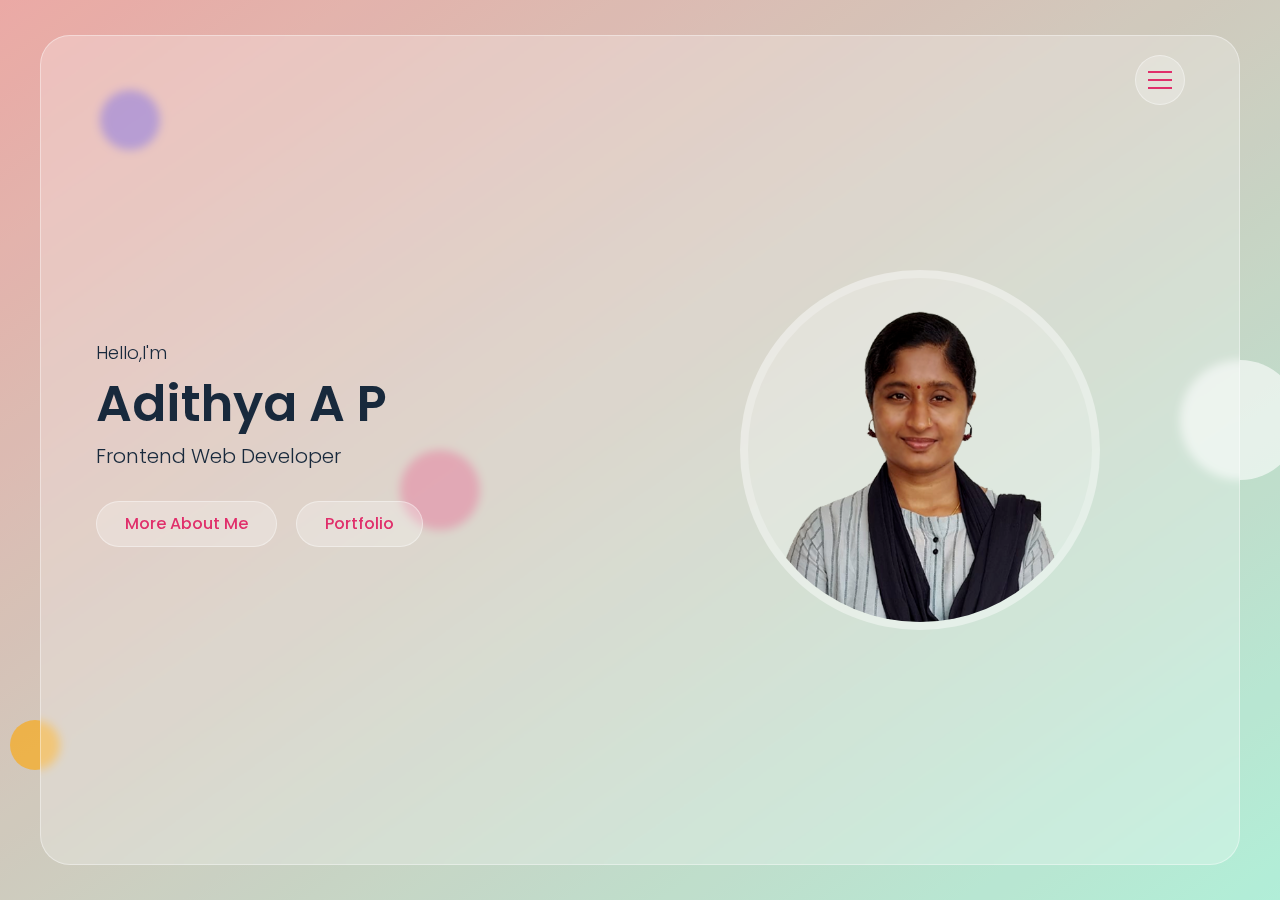
<file: index.html>
<!DOCTYPE html>
<html lang="en">
<head>
    <meta charset="UTF-8">
    <meta http-equiv="X-UA-Compatible" content="IE=edge">
    <meta name="viewport" content="width=device-width, initial-scale=1.0">
    <title>ADITHYA A.P</title>
    <link rel="stylesheet" href="style.css">
    <link rel="stylesheet" href="https://cdnjs.cloudflare.com/ajax/libs/font-awesome/6.3.0/css/all.min.css"
    integrity="sha512-SzlrxWUlpfuzQ+pcUCosxcglQRNAq/DZjVsC0lE40xsADsfeQoEypE+enwcOiGjk/bSuGGKHEyjSoQ1zVisanQ=="
    crossorigin="anonymous" referrerpolicy="no-referrer" />
<script src="https://ajax.googleapis.com/ajax/libs/jquery/3.5.1/jquery.min.js"></script>
<link rel="stylesheet" href="https://cdn.jsdelivr.net/npm/boxicons@latest/css/boxicons.min.css">
</head>
<body>
     

    <!-- Background Circles Start -->
      <div class="bg-circles">
        <div class="circle-1"></div>
        <div class="circle-2"></div>
        <div class="circle-3"></div>
        <div class="circle-4"></div>
      </div>
    <!-- Background Circles end -->


    <!-- Overlay start -->
          <div class="overlay">
          </div>
    <!-- Overlay End -->

    <div class="main">
<!-- header Start -->  
<header class="header">
    <div class="container">
        <div class="row flex-end">
            <button type="button" class="nav-toggler">
                <span></span>
            </button>
            <nav class="nav">
                <div class="nav-inner">
                    <ul>
                        <li><a href="#home" class="nav-item link-item">home</a></li>
                        <li><a href="#about" class="nav-item link-item">about</a></li>
                        <li><a href="#portfolio" class="nav-item link-item">portfolio</a></li>
                        <li><a href="#contact" class="nav-item link-item">contact</a></li>
                        <li><a href="#skills" class="nav-item link-item">skills</a></li>
                        <li><a href="#service" class="nav-item link-item">services</a></li>
                    </ul>
                </div>
            </nav>
        </div>
    </div>
 </header>
    <!-- header end -->
 <!--  Home section start -->
        <section class="home-section align-items-center active" id="home">
            <div class="container">
                <div class="row align-items-center">
                    <div class="home-text">
                        <p> Hello,I'm</p>
                        <h1>Adithya A P</h1>
                        <h2>frontend web developer</h2>
                    <a href="#about"class="btn link-item">more about me</a>
                    <a href="#portfolio"class="btn link-item">portfolio</a>
                    </div>
                    <div class="home-img">
                        <div class="img-box">
                            <img src="images/Adithya.png">
                        </div>
                    </div>
                </div>
            </div>
        </section>
              <!-- Home section end -->

        <!-- About section start -->
        <section class="about-section sec-padding" id="about">
            <div class="container">
                <div class="row">
                    <div class="section-title">
                        <h2>about me</h2>
                    </div>
                </div>
                <div class="row">
                <div class="about-img">
                    <div class="img-box">
                        <img src="images/pic2.jpeg">   
                    </div>
                </div>
                    <div class="about-text">
                        <p > Hello, I'm Adithya, a recent graduate with a passion in MERN
                            stack development. I'm hardworker and Post graduater, Specialized in Computer Science from
                            Mohandas College of Engineering and Technology and have since been developing my skills in this exciting field. Although
                            I'm new to the industry, I've been working hard to develop my skills and gain experience.
                         </p>
                            <h3>Skills</h3>
                    <div class="skills">
                        <div class="skill-item">C</div>
                        <div class="skill-item">Html</div>
                        <div class="skill-item">Css</div>
                        <div class="skill-item">Bootstrap</div>
                        <div class="skill-item">JavaSript</div>
                        <div class="skill-item">Java</div>
                    </div>
                    <div class="about-tabs">
                      <button type="button"class="tab-item active"data-target="#education">education</button>
                      
                    </div>

                    <!-- Education Start -->
                    <div class="tab-content"id="education">
                        <div class="timeline">
                            <div class="timeline-item">
                           <span class="date">2014-2017</span>
                           <h4>Bachelor of Science -<span>Kerala University</span></h4>
                           <p>University of Kerala, formerly the University of Travancore, is a state-run public university located in Thiruvananthapuram, the state capital of Kerala, India.</p>
                            </div>
                            <div class="timeline-item">
                                <span class="date">2020-2022</span>
                                <h4>Master in Computer Application -<span>Kerala  Technical University</span></h4>
                                <p>APJ Abdul Kalam Technological University is a state public technological university headquartered at Thiruvananthapuram, Kerala, India.</p>
                            </div>
                        </div>
                    </div>
                    <!-- Education-end -->
                    
                     <a href="adithya new resumemca (1).pdf"target="_blank" class="btn">Download CV</a>
                     <a href="#contact" class="btn link-item">Contact Me</a>
                  </div>
              </div>
            </div>
        </section>
        <!-- About Section End -->
        <!-- Portfolio Section Start -->
           <section class="portfolio-section sec-padding" id="portfolio">
            <div class="container">
                <div class="row">
                    <div class="section-title">
                        <h2>Recent works</h2>
                    </div>
                </div>
                <div class="row">
                    <!-- portfolio item start -->
                    <div class="portfolio-item">
                        <div class="portfolio-item-thumbnail">
                           <img src="images/site1 (2).png" alt="portfolio item thumb"> 
                        </div>
                        <h3 class="portfolio-item-title">Spacex clone website</h3>
                        <a href="https://adithyapranavam.github.io/Brototype/" type="button"target="_blank" class="btn view-project-btn">view project</a>
                    </div>
                    
                    <div class="portfolio-item">
                        <div class="portfolio-item-thumbnail">
                           <img src="images/site2 (2).png" alt="portfolio item thumb"> 
                        </div>
                        <h3 class="portfolio-item-title">Responsive website</h3>
                        <a href="https://adithyapranavam.github.io/BUILDCON/" type="button" target="_blank"class="btn view-project-btn">view project</a>
                    </div>
                </div>
                    <!-- portfolio item ends -->
                </div>
           </section>
        <!-- Portfolio Section End -->

        <!-- contact section start -->
        <section class="contact-section sec-padding" id="contact">
            <div class="container">
                <div class="row">
                    <div class="section-title">
                        <h2>contact me</h2>
                    </div>
                </div>
                    <div class="row">
                         <div class="contact-form">
                            <form id="contact-us"  action="">
                                <div class="row">
                                    <div class="input-group">
                                         <input type="text" id="name" name="name" placeholder="Name"class="input-control" onkeyup="validateName()" >
                                         <span id="name-error"></span>
                                    </div>

                                    <div class="input-group">
                                        <input type="text" id="email" name="email" placeholder="Email"class="input-control" onkeyup="validateEmail()">
                                        <span id="email-error"></span>
                                   </div>

                                   <div class="input-group">
                                    <input type="text" id="subject" name="subject" placeholder="Subject"class="input-control" onkeyup="validateSubject()">
                                    <span id="subject-error"></span>
                                  </div>

                                  <div class="input-group">
                                    <textarea placeholder="Message" name="message" id="message"class="input-control" onkeyup="validateMessage()"></textarea>
                                    <span id="message-error"></span>
                               </div>
                               <div class="submit-btn">
                                <span id="send-error"></span>
                                <button onclick="return validateForm()" type="submit"class="btn">Send Message</button>
                               </div>
                             </div>
                          </form>
                        </div>
                         <div class="contact-info">
                            <div class="contact-info-item">
                                <h3>Email</h3>
                                <p>adithyapradeep2020@gmail.com</p>
                            </div>
                            <div class="contact-info-item">
                                <h3>Phone</h3>
                                <p>+91 94 **** *****</p>
                            </div>
                            <div class="contact-info-item">
                                <h3>Follow me</h3>
                                <div class="social-links">
                                    <a href="https://www.facebook.com/adithya.ap.5/" target="_blank"><i class="fab fa-facebook-f"></i></a>
                                    <a href="https://www.instagram.com/sathu_sathvik_19/" target="_blank"><i class="fab fa-instagram"></i></a>
                                    <a href="https://www.youtube.com/channel/UC5CWRxMC2LeQu5J3o7NRMbA" target="_blank"><i class="fab fa-youtube"></i></a>
                                    <a href="https://www.linkedin.com/in/adithyamca/" target="_blank"><i class="fab fa-linkedin"></i></a>
                                    <a href="https://github.com/adithyapranavam" target="_blank"><i class="fab fa-github"></i></a>
                                </div>
                           </div>
                         </div>
                    </div>
            </div>
        </section>
        <!-- contact section end -->

        <!-- skill section start -->

     <section class="skills-section sec-padding " id="skills">
        <div class="container">
            <div class="row">
                <div class="section-title">
                    <h2>My Skills</h2>
                </div>
            </div>
            <div class="row">
                <div class="skills">
                    <div class="skill">
                        <div class="skill-name">C</div>
                        <div class="skill-bar">
                            <div class="skill-per" per="68%" style="max-width: 68%;"></div>
                        </div>
                    </div>

                    <div class="skill">
                        <div class="skill-name">HTML</div>
                        <div class="skill-bar">
                            <div class="skill-per" per="90%" style="max-width: 90%;"></div>
                        </div>
                    </div>

                    <div class="skill">
                        <div class="skill-name">Css</div>
                        <div class="skill-bar">
                            <div class="skill-per" per="70%" style="max-width: 70%;"></div>
                        </div>
                    </div>
                </div>
                <div class="skills">
                    <div class="skill">
                        <div class="skill-name">Bootstrap</div>
                        <div class="skill-bar">
                            <div class="skill-per" per="55%" style="max-width: 55%;"></div>
                        </div>
                    </div>

                    <div class="skill">
                        <div class="skill-name">JavaScript</div>
                        <div class="skill-bar">
                            <div class="skill-per" per="40%" style="max-width: 40%;"></div>
                        </div>
                    </div>

                    <div class="skill">
                        <div class="skill-name">Java</div>
                        <div class="skill-bar">
                            <div class="skill-per" per="60%" style="max-width: 60%;"></div>
                        </div>
                    </div>
                </div>
            </div>
         </div>
     </section>
        <!-- skill section end -->


        <!-- service section start -->
        <section class="service-section sec-padding" id="service">
            <div class="container">
                <div class="row">
                    <div class="section-title">
                        <h2>Services</h2>
                    </div>
                </div>
                <div class="row">
                    <div class="service-item">
                        <div class="service-item-card">
                            <i class="fa-solid fa-brush service-icon"></i>
                            <h3 class="service-item-title">UI/UX Design</h3>
                            <a href="ui.html">Learn More</a>
                        </div>
                    </div>
                    <div class="service-item">
                        <div class="service-item-card">
                            <i class="fa-solid fa-code service-icon"></i>
                            <h3 class="service-item-title">Web Development</h3>
                            <a href="web.html">Learn More</a>
                        </div>
                    </div>
                    <div class="service-item">
                        <div class="service-item-card">
                            <i class="fa-brands fa-android service-icon"></i>
                            <h3 class="service-item-title">web Designing</h3>
                            <a href="web dsn.html">Learn More</a>
                        </div>
                    </div>
                    <div class="service-item">
                        <div class="service-item-card">
                            <i class='fa-2x bx bxs-file-image'></i>
                            <h3 class="service-item-title">Photoshop</h3>   
                            <a href="photoshop.html">Learn More</a>
                        </div>
                    </div>
                    <div class="service-item">
                        <div class="service-item-card">
                            <i class='fa-2x bx bxs-videos'></i>
                            <h3 class="service-item-title">Video Editing</h3>
                            <a href="vedio.html">Learn More</a>
                        </div>
                    </div>
                    <div class="service-item">
                        <div class="service-item-card">
                            <i class=' fa-2x bx bx-edit' ></i>
                            <h3 class="service-item-title">Content Creation</h3>
                            <a href="content.html">Learn More</a>
                        </div>
                    </div>
                </div>
            </div>
        </section>
        <!-- service section end -->
    </div>
    <script src="script.js"></script>
    <script>
        $("#contact-us").submit((e)=>{
            e.preventDefault()
            $.ajax({
                url:" https://script.google.com/macros/s/AKfycbxz4OrZAVsGbaGROS4l8ZHlO6SDIS21zzmz8H4BWpvrbKaJA38npMiXCR2dmY1rcynv/exec",
                data:$("#contact-us").serialize(),
                method:"post",
                success:function (response){
                    alert("Form submitted successfully")
                     window.location.reload();
                    // window.location.href="https://google.com"
                },
                error:function (err){
                    alert("Something Error")
    
                }
            })
        })
    </script>
</body>
</html>
</file>
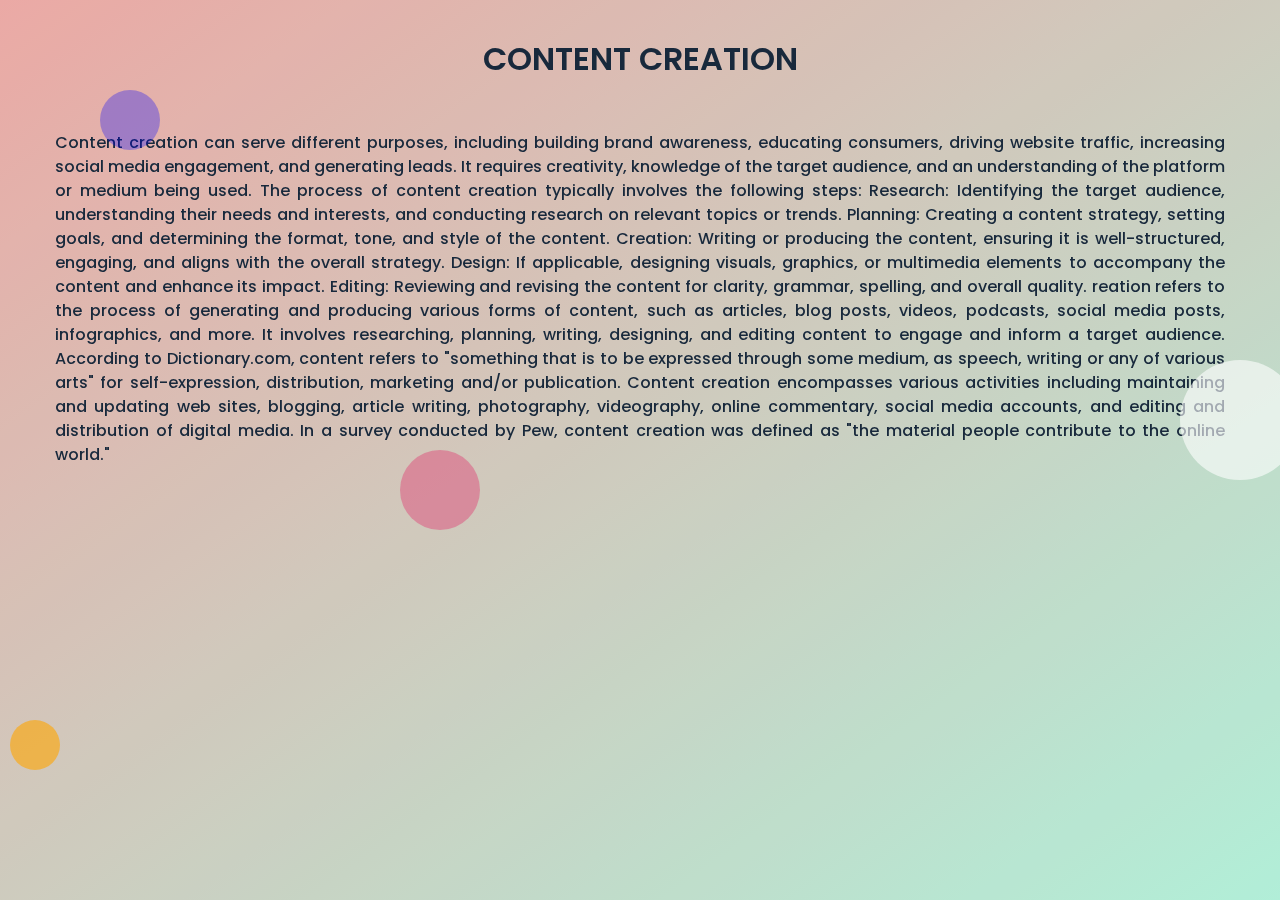
<file: content.html>
<!doctype html>
<html lang="en">
  <head>
    <meta charset="utf-8">
    <meta name="viewport" content="width=device-width, initial-scale=1">
    <title>content creation</title>
    <link href="https://cdn.jsdelivr.net/npm/bootstrap@5.3.0/dist/css/bootstrap.min.css" rel="stylesheet" integrity="sha384-9ndCyUaIbzAi2FUVXJi0CjmCapSmO7SnpJef0486qhLnuZ2cdeRhO02iuK6FUUVM" crossorigin="anonymous">
    <link rel="stylesheet" href="style.css">
  </head>
  <body >

    <div class="bg-circles">
        <div class="circle-1"></div>
        <div class="circle-2"></div>
        <div class="circle-3"></div>
        <div class="circle-4"></div>
      </div>
    <h1 style="justify-content: space-around;display: flex;">CONTENT CREATION</h1>

      <br>
      <br>

    <div class="container">
        <h4 style="text-align: justify;">Content creation can serve different purposes, including building brand awareness, educating consumers, driving website traffic, increasing social media engagement, and generating leads. It requires creativity, knowledge of the target audience, and an understanding of the platform or medium being used.

          The process of content creation typically involves the following steps:
          
          Research: Identifying the target audience, understanding their needs and interests, and conducting research on relevant topics or trends.
          
          Planning: Creating a content strategy, setting goals, and determining the format, tone, and style of the content.
          
          Creation: Writing or producing the content, ensuring it is well-structured, engaging, and aligns with the overall strategy.
          
          Design: If applicable, designing visuals, graphics, or multimedia elements to accompany the content and enhance its impact.
          
          Editing: Reviewing and revising the content for clarity, grammar, spelling, and overall quality.
          reation refers to the process of generating and producing various forms of content, such as articles, blog posts, videos, podcasts, social media posts, infographics, and more. It involves researching, planning, writing, designing, and editing content to engage and inform a target audience.
          According to Dictionary.com, content refers to "something that is to be expressed through some medium, as speech, writing or any of various arts" for self-expression, distribution, marketing and/or publication. Content creation encompasses various activities including maintaining and updating web sites, blogging, article writing, photography, videography, online commentary, social media accounts, and editing and distribution of digital media. In a survey conducted by Pew, content creation was defined as "the material people contribute to the online world."</h4>
    </div>
    <script src="https://cdn.jsdelivr.net/npm/@popperjs/core@2.11.8/dist/umd/popper.min.js" integrity="sha384-I7E8VVD/ismYTF4hNIPjVp/Zjvgyol6VFvRkX/vR+Vc4jQkC+hVqc2pM8ODewa9r" crossorigin="anonymous"></script>
    <script src="https://cdn.jsdelivr.net/npm/bootstrap@5.3.0/dist/js/bootstrap.min.js" integrity="sha384-fbbOQedDUMZZ5KreZpsbe1LCZPVmfTnH7ois6mU1QK+m14rQ1l2bGBq41eYeM/fS" crossorigin="anonymous"></script>
    <script src="https://cdn.jsdelivr.net/npm/bootstrap@5.3.0/dist/js/bootstrap.bundle.min.js" integrity="sha384-geWF76RCwLtnZ8qwWowPQNguL3RmwHVBC9FhGdlKrxdiJJigb/j/68SIy3Te4Bkz" crossorigin="anonymous"></script>
  </body>
</html>
</file>
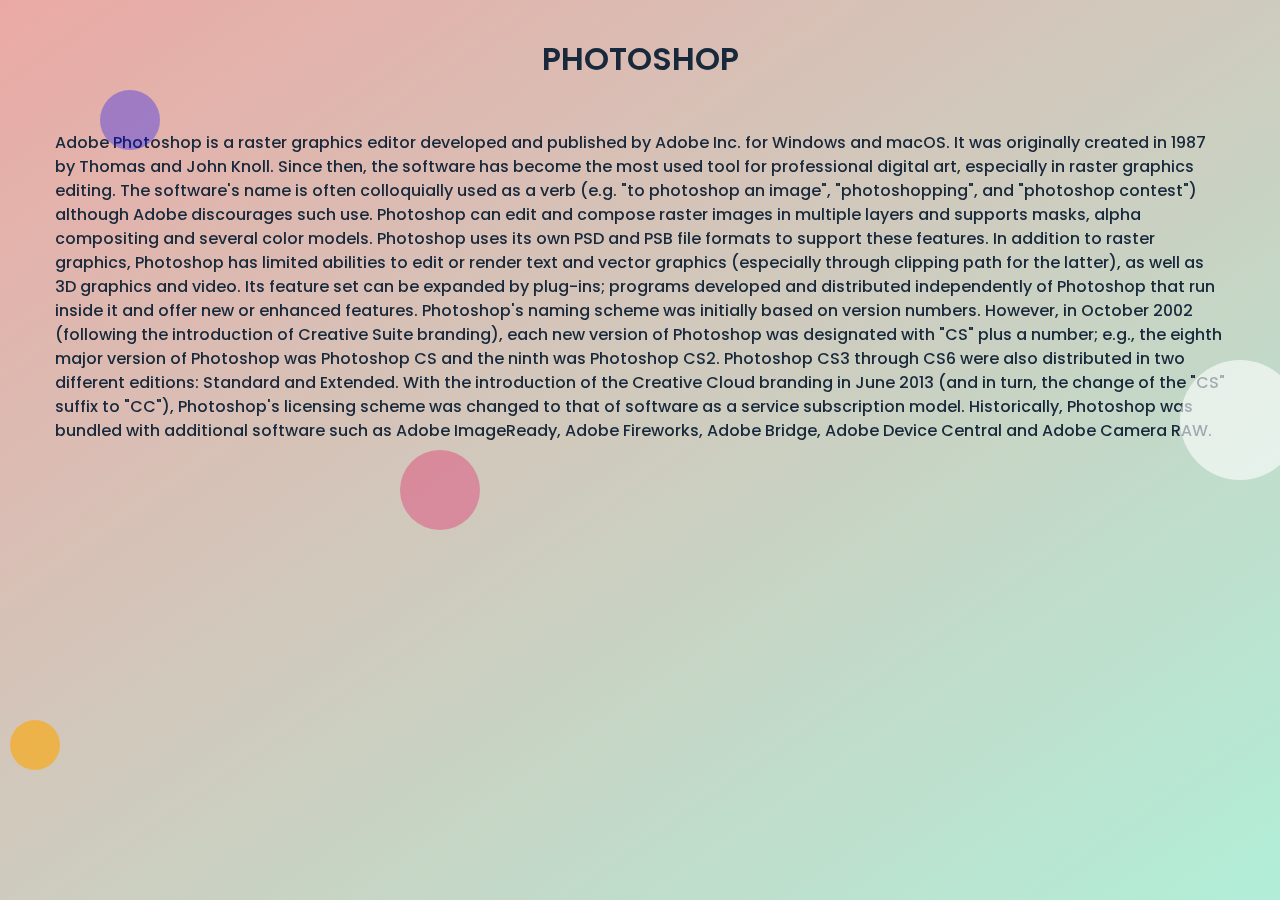
<file: photoshop.html>
<!doctype html>
<html lang="en">
  <head>
    <meta charset="utf-8">
    <meta name="viewport" content="width=device-width, initial-scale=1">
    <title>photoshop</title>
    <link href="https://cdn.jsdelivr.net/npm/bootstrap@5.3.0/dist/css/bootstrap.min.css" rel="stylesheet" integrity="sha384-9ndCyUaIbzAi2FUVXJi0CjmCapSmO7SnpJef0486qhLnuZ2cdeRhO02iuK6FUUVM" crossorigin="anonymous">
    <link rel="stylesheet" href="style.css">
  </head>
  <body >


   
    <div class="bg-circles">
        <div class="circle-1"></div>
        <div class="circle-2"></div>
        <div class="circle-3"></div>
        <div class="circle-4"></div>
      </div>
    <h1 style="justify-content: space-around;display: flex;">PHOTOSHOP</h1>

      <br>
      <br>

    <div class="container">
        <h4 style="text-align: jus ;" >Adobe Photoshop is a raster graphics editor developed and published by Adobe Inc. for Windows and macOS. It was originally created in 1987 by Thomas and John Knoll. Since then, the software has become the most used tool for professional digital art, especially in raster graphics editing. The software's name is often colloquially used as a verb (e.g. "to photoshop an image", "photoshopping", and "photoshop contest") although Adobe discourages such use.

          Photoshop can edit and compose raster images in multiple layers and supports masks, alpha compositing and several color models. Photoshop uses its own PSD and PSB file formats to support these features. In addition to raster graphics, Photoshop has limited abilities to edit or render text and vector graphics (especially through clipping path for the latter), as well as 3D graphics and video. Its feature set can be expanded by plug-ins; programs developed and distributed independently of Photoshop that run inside it and offer new or enhanced features.
          
          Photoshop's naming scheme was initially based on version numbers. However, in October 2002 (following the introduction of Creative Suite branding), each new version of Photoshop was designated with "CS" plus a number; e.g., the eighth major version of Photoshop was Photoshop CS and the ninth was Photoshop CS2. Photoshop CS3 through CS6 were also distributed in two different editions: Standard and Extended. With the introduction of the Creative Cloud branding in June 2013 (and in turn, the change of the "CS" suffix to "CC"), Photoshop's licensing scheme was changed to that of software as a service subscription model. Historically, Photoshop was bundled with additional software such as Adobe ImageReady, Adobe Fireworks, Adobe Bridge, Adobe Device Central and Adobe Camera RAW.</h4>
    </div>
    <script src="https://cdn.jsdelivr.net/npm/@popperjs/core@2.11.8/dist/umd/popper.min.js" integrity="sha384-I7E8VVD/ismYTF4hNIPjVp/Zjvgyol6VFvRkX/vR+Vc4jQkC+hVqc2pM8ODewa9r" crossorigin="anonymous"></script>
    <script src="https://cdn.jsdelivr.net/npm/bootstrap@5.3.0/dist/js/bootstrap.min.js" integrity="sha384-fbbOQedDUMZZ5KreZpsbe1LCZPVmfTnH7ois6mU1QK+m14rQ1l2bGBq41eYeM/fS" crossorigin="anonymous"></script>
    <script src="https://cdn.jsdelivr.net/npm/bootstrap@5.3.0/dist/js/bootstrap.bundle.min.js" integrity="sha384-geWF76RCwLtnZ8qwWowPQNguL3RmwHVBC9FhGdlKrxdiJJigb/j/68SIy3Te4Bkz" crossorigin="anonymous"></script>
  </body>
</html>
</file>
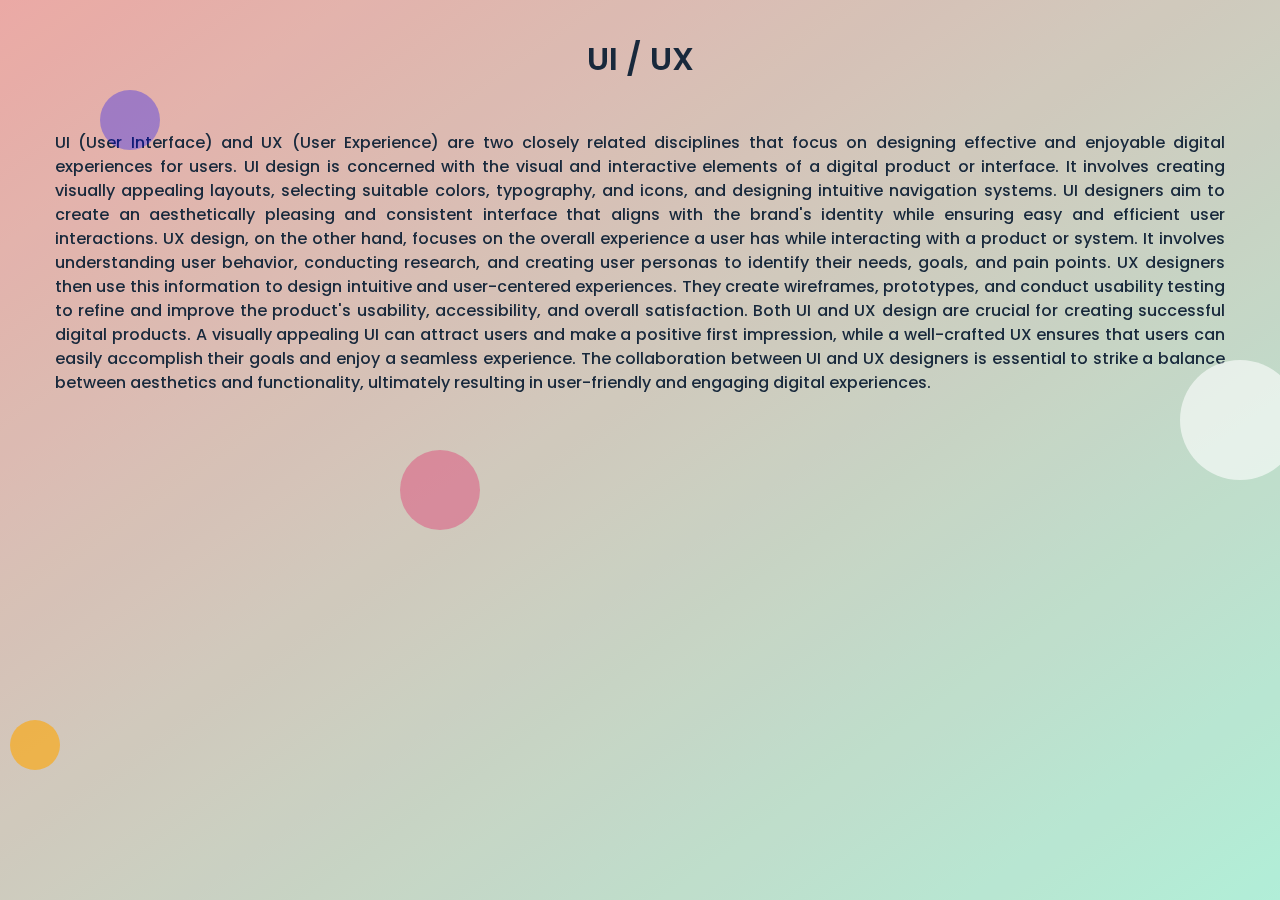
<file: ui.html>
<!doctype html>
<html lang="en">
  <head>
    <meta charset="utf-8">
    <meta name="viewport" content="width=device-width, initial-scale=1">
    <title>UI/UX</title>
    <link href="https://cdn.jsdelivr.net/npm/bootstrap@5.3.0/dist/css/bootstrap.min.css" rel="stylesheet" integrity="sha384-9ndCyUaIbzAi2FUVXJi0CjmCapSmO7SnpJef0486qhLnuZ2cdeRhO02iuK6FUUVM" crossorigin="anonymous">
    <link rel="stylesheet" href="style.css">
  </head>
  <body >


   
    <div class="bg-circles">
        <div class="circle-1"></div>
        <div class="circle-2"></div>
        <div class="circle-3"></div>
        <div class="circle-4"></div>
      </div>
    <h1 style="justify-content: space-around;display: flex;">UI / UX</h1>

      <br>
      <br>

    <div class="container">
        <h4 style="text-align: justify;">UI (User Interface) and UX (User Experience) are two closely related disciplines that focus on designing effective and enjoyable digital experiences for users.

            UI design is concerned with the visual and interactive elements of a digital product or interface. It involves creating visually appealing layouts, selecting suitable colors, typography, and icons, and designing intuitive navigation systems. UI designers aim to create an aesthetically pleasing and consistent interface that aligns with the brand's identity while ensuring easy and efficient user interactions.
            
            UX design, on the other hand, focuses on the overall experience a user has while interacting with a product or system. It involves understanding user behavior, conducting research, and creating user personas to identify their needs, goals, and pain points. UX designers then use this information to design intuitive and user-centered experiences. They create wireframes, prototypes, and conduct usability testing to refine and improve the product's usability, accessibility, and overall satisfaction.
            
            Both UI and UX design are crucial for creating successful digital products. A visually appealing UI can attract users and make a positive first impression, while a well-crafted UX ensures that users can easily accomplish their goals and enjoy a seamless experience. The collaboration between UI and UX designers is essential to strike a balance between aesthetics and functionality, ultimately resulting in user-friendly and engaging digital experiences.</h4>
    </div>
   
























    <script src="https://cdn.jsdelivr.net/npm/@popperjs/core@2.11.8/dist/umd/popper.min.js" integrity="sha384-I7E8VVD/ismYTF4hNIPjVp/Zjvgyol6VFvRkX/vR+Vc4jQkC+hVqc2pM8ODewa9r" crossorigin="anonymous"></script>
    <script src="https://cdn.jsdelivr.net/npm/bootstrap@5.3.0/dist/js/bootstrap.min.js" integrity="sha384-fbbOQedDUMZZ5KreZpsbe1LCZPVmfTnH7ois6mU1QK+m14rQ1l2bGBq41eYeM/fS" crossorigin="anonymous"></script>
    <script src="https://cdn.jsdelivr.net/npm/bootstrap@5.3.0/dist/js/bootstrap.bundle.min.js" integrity="sha384-geWF76RCwLtnZ8qwWowPQNguL3RmwHVBC9FhGdlKrxdiJJigb/j/68SIy3Te4Bkz" crossorigin="anonymous"></script>
  </body>
</html>
</file>
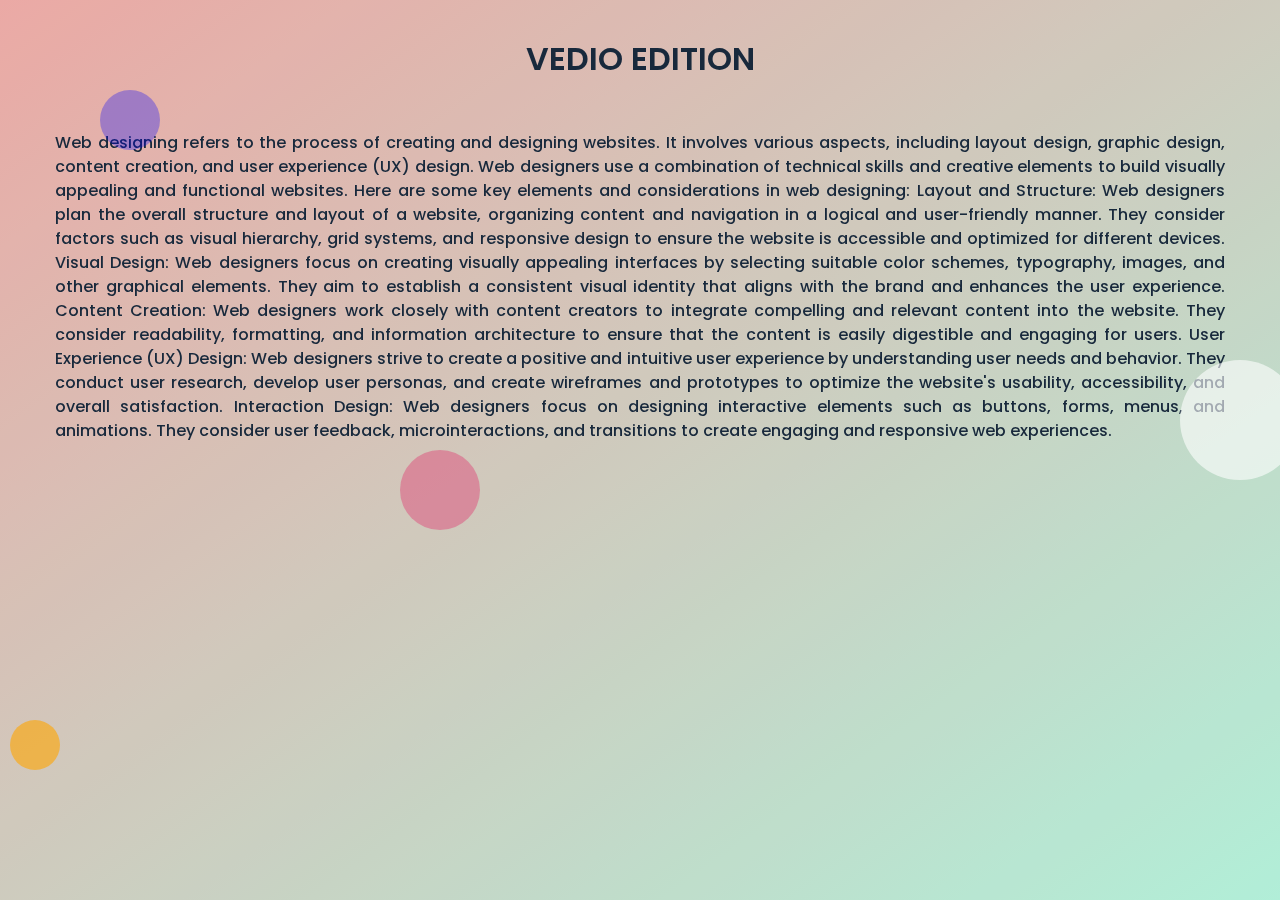
<file: vedio.html>
<!doctype html>
<html lang="en">
  <head>
    <meta charset="utf-8">
    <meta name="viewport" content="width=device-width, initial-scale=1">
    <title>vedio edition</title>
    <link href="https://cdn.jsdelivr.net/npm/bootstrap@5.3.0/dist/css/bootstrap.min.css" rel="stylesheet" integrity="sha384-9ndCyUaIbzAi2FUVXJi0CjmCapSmO7SnpJef0486qhLnuZ2cdeRhO02iuK6FUUVM" crossorigin="anonymous">
    <link rel="stylesheet" href="style.css">
  </head>
  <body >


   
    <div class="bg-circles">
        <div class="circle-1"></div>
        <div class="circle-2"></div>
        <div class="circle-3"></div>
        <div class="circle-4"></div>
      </div>
    <h1 style="justify-content: space-around;display: flex;">VEDIO EDITION</h1>

      <br>
      <br>

    <div class="container">
        <h4 style="text-align: justify;">Web designing refers to the process of creating and designing websites. It involves various aspects, including layout design, graphic design, content creation, and user experience (UX) design. Web designers use a combination of technical skills and creative elements to build visually appealing and functional websites.

          Here are some key elements and considerations in web designing:
          
          Layout and Structure: Web designers plan the overall structure and layout of a website, organizing content and navigation in a logical and user-friendly manner. They consider factors such as visual hierarchy, grid systems, and responsive design to ensure the website is accessible and optimized for different devices.
          
          Visual Design: Web designers focus on creating visually appealing interfaces by selecting suitable color schemes, typography, images, and other graphical elements. They aim to establish a consistent visual identity that aligns with the brand and enhances the user experience.
          
          Content Creation: Web designers work closely with content creators to integrate compelling and relevant content into the website. They consider readability, formatting, and information architecture to ensure that the content is easily digestible and engaging for users.
          
          User Experience (UX) Design: Web designers strive to create a positive and intuitive user experience by understanding user needs and behavior. They conduct user research, develop user personas, and create wireframes and prototypes to optimize the website's usability, accessibility, and overall satisfaction.
          
          Interaction Design: Web designers focus on designing interactive elements such as buttons, forms, menus, and animations. They consider user feedback, microinteractions, and transitions to create engaging and responsive web experiences.</h4>
    </div>
    <script src="https://cdn.jsdelivr.net/npm/@popperjs/core@2.11.8/dist/umd/popper.min.js" integrity="sha384-I7E8VVD/ismYTF4hNIPjVp/Zjvgyol6VFvRkX/vR+Vc4jQkC+hVqc2pM8ODewa9r" crossorigin="anonymous"></script>
    <script src="https://cdn.jsdelivr.net/npm/bootstrap@5.3.0/dist/js/bootstrap.min.js" integrity="sha384-fbbOQedDUMZZ5KreZpsbe1LCZPVmfTnH7ois6mU1QK+m14rQ1l2bGBq41eYeM/fS" crossorigin="anonymous"></script>
    <script src="https://cdn.jsdelivr.net/npm/bootstrap@5.3.0/dist/js/bootstrap.bundle.min.js" integrity="sha384-geWF76RCwLtnZ8qwWowPQNguL3RmwHVBC9FhGdlKrxdiJJigb/j/68SIy3Te4Bkz" crossorigin="anonymous"></script>
  </body>
</html>
</file>
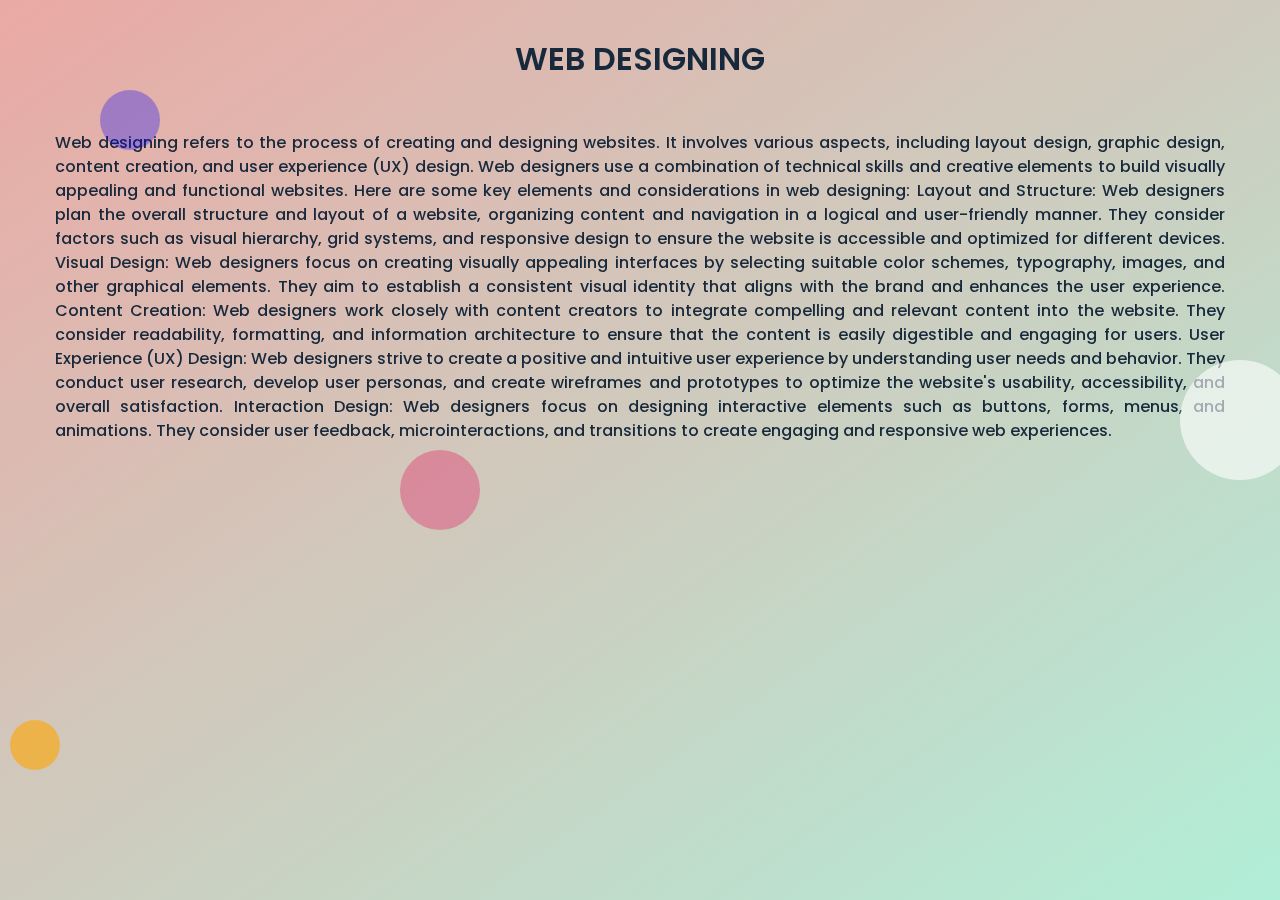
<file: web dsn.html>
<!doctype html>
<html lang="en">
  <head>
    <meta charset="utf-8">
    <meta name="viewport" content="width=device-width, initial-scale=1">
    <title>WEB DESIGNING</title>
    <link href="https://cdn.jsdelivr.net/npm/bootstrap@5.3.0/dist/css/bootstrap.min.css" rel="stylesheet" integrity="sha384-9ndCyUaIbzAi2FUVXJi0CjmCapSmO7SnpJef0486qhLnuZ2cdeRhO02iuK6FUUVM" crossorigin="anonymous">
    <link rel="stylesheet" href="style.css">
  </head>
  <body >


   
    <div class="bg-circles">
        <div class="circle-1"></div>
        <div class="circle-2"></div>
        <div class="circle-3"></div>
        <div class="circle-4"></div>
      </div>
    <h1 style="justify-content: space-around;display: flex;">WEB DESIGNING</h1>

      <br>
      <br>

    <div class="container">
        <h4 style="text-align: justify;">Web designing refers to the process of creating and designing websites. It involves various aspects, including layout design, graphic design, content creation, and user experience (UX) design. Web designers use a combination of technical skills and creative elements to build visually appealing and functional websites.

          Here are some key elements and considerations in web designing:
          
          Layout and Structure: Web designers plan the overall structure and layout of a website, organizing content and navigation in a logical and user-friendly manner. They consider factors such as visual hierarchy, grid systems, and responsive design to ensure the website is accessible and optimized for different devices.
          
          Visual Design: Web designers focus on creating visually appealing interfaces by selecting suitable color schemes, typography, images, and other graphical elements. They aim to establish a consistent visual identity that aligns with the brand and enhances the user experience.
          
          Content Creation: Web designers work closely with content creators to integrate compelling and relevant content into the website. They consider readability, formatting, and information architecture to ensure that the content is easily digestible and engaging for users.
          
          User Experience (UX) Design: Web designers strive to create a positive and intuitive user experience by understanding user needs and behavior. They conduct user research, develop user personas, and create wireframes and prototypes to optimize the website's usability, accessibility, and overall satisfaction.
          
          Interaction Design: Web designers focus on designing interactive elements such as buttons, forms, menus, and animations. They consider user feedback, microinteractions, and transitions to create engaging and responsive web experiences.</h4>
    </div>
    <script src="https://cdn.jsdelivr.net/npm/@popperjs/core@2.11.8/dist/umd/popper.min.js" integrity="sha384-I7E8VVD/ismYTF4hNIPjVp/Zjvgyol6VFvRkX/vR+Vc4jQkC+hVqc2pM8ODewa9r" crossorigin="anonymous"></script>
    <script src="https://cdn.jsdelivr.net/npm/bootstrap@5.3.0/dist/js/bootstrap.min.js" integrity="sha384-fbbOQedDUMZZ5KreZpsbe1LCZPVmfTnH7ois6mU1QK+m14rQ1l2bGBq41eYeM/fS" crossorigin="anonymous"></script>
    <script src="https://cdn.jsdelivr.net/npm/bootstrap@5.3.0/dist/js/bootstrap.bundle.min.js" integrity="sha384-geWF76RCwLtnZ8qwWowPQNguL3RmwHVBC9FhGdlKrxdiJJigb/j/68SIy3Te4Bkz" crossorigin="anonymous"></script>
  </body>
</html>
</file>
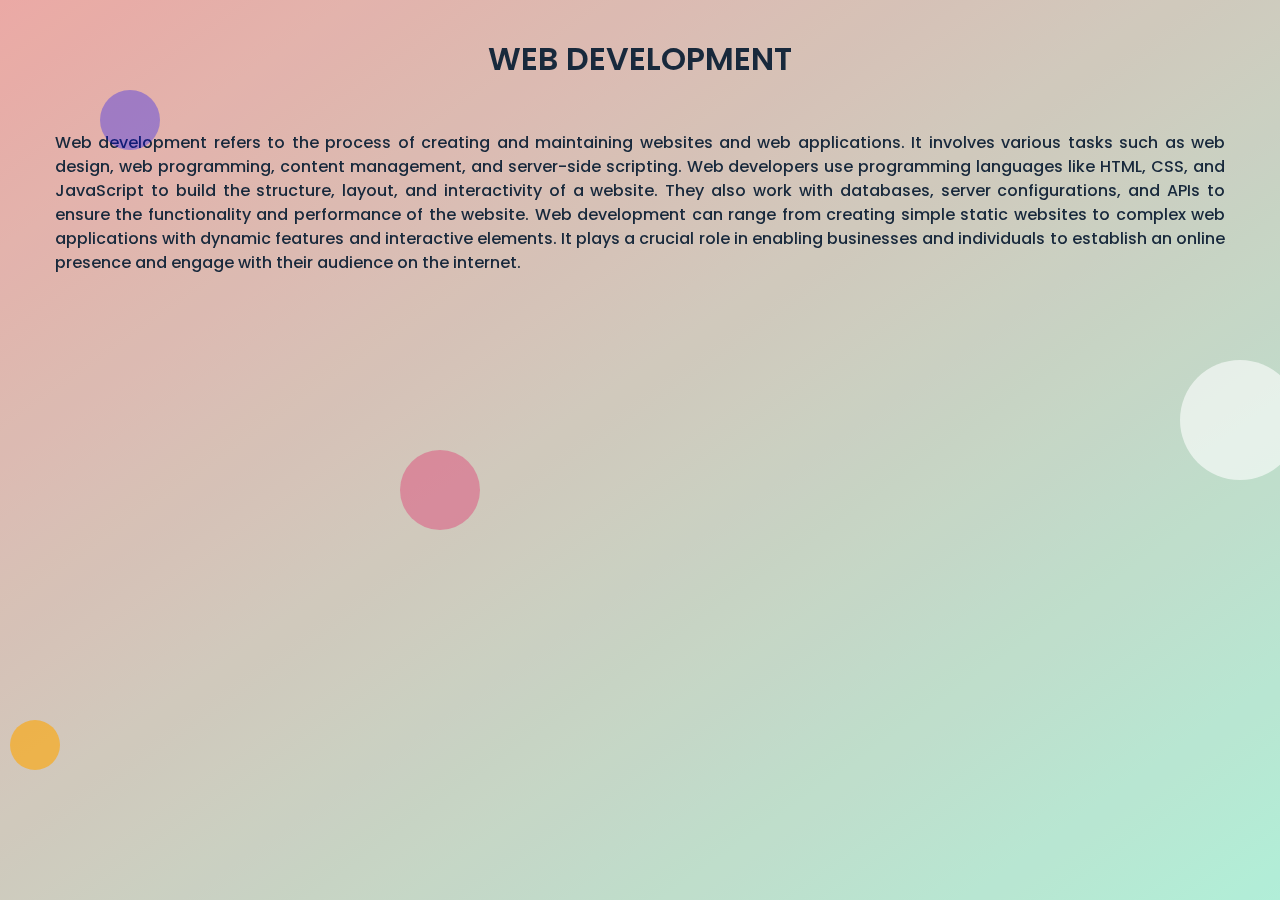
<file: web.html>
<!doctype html>
<html lang="en">
  <head>
    <meta charset="utf-8">
    <meta name="viewport" content="width=device-width, initial-scale=1">
    <title>WEB DEVELOPMENT</title>
    <link href="https://cdn.jsdelivr.net/npm/bootstrap@5.3.0/dist/css/bootstrap.min.css" rel="stylesheet" integrity="sha384-9ndCyUaIbzAi2FUVXJi0CjmCapSmO7SnpJef0486qhLnuZ2cdeRhO02iuK6FUUVM" crossorigin="anonymous">
    <link rel="stylesheet" href="style.css">
  </head>
  <body>
   
    <div class="bg-circles">
        <div class="circle-1"></div>
        <div class="circle-2"></div>
        <div class="circle-3"></div>
        <div class="circle-4"></div>
      </div>

    <h1 style="justify-content: space-around;display: flex;">WEB DEVELOPMENT</h1>

      <br>
      <br>

    <div class="container">
        <h4 style="text-align: justify;">Web development refers to the process of creating and maintaining websites and web applications. It involves various tasks such as web design, web programming, content management, and server-side scripting. Web developers use programming languages like HTML, CSS, and JavaScript to build the structure, layout, and interactivity of a website. They also work with databases, server configurations, and APIs to ensure the functionality and performance of the website. Web development can range from creating simple static websites to complex web applications with dynamic features and interactive elements. It plays a crucial role in enabling businesses and individuals to establish an online presence and engage with their audience on the internet.</h4>
    </div>
  
    <script src="https://cdn.jsdelivr.net/npm/@popperjs/core@2.11.8/dist/umd/popper.min.js" integrity="sha384-I7E8VVD/ismYTF4hNIPjVp/Zjvgyol6VFvRkX/vR+Vc4jQkC+hVqc2pM8ODewa9r" crossorigin="anonymous"></script>
    <script src="https://cdn.jsdelivr.net/npm/bootstrap@5.3.0/dist/js/bootstrap.min.js" integrity="sha384-fbbOQedDUMZZ5KreZpsbe1LCZPVmfTnH7ois6mU1QK+m14rQ1l2bGBq41eYeM/fS" crossorigin="anonymous"></script>
    <script src="https://cdn.jsdelivr.net/npm/bootstrap@5.3.0/dist/js/bootstrap.bundle.min.js" integrity="sha384-geWF76RCwLtnZ8qwWowPQNguL3RmwHVBC9FhGdlKrxdiJJigb/j/68SIy3Te4Bkz" crossorigin="anonymous"></script>
  </body>
</html>
</file>
<file: style.css>
@import url('https://fonts.googleapis.com/css2?family=Poppins:wght@300;400;500;600;700&display=swap');

/* ---------------variable setting----------- */
:root
{
    --main-color: #e02f6b;
    --blue:#0000ff;
    --blue-dark:#18293c;
    --orange:#ffa500;
    --green-yellow:#cddc39;
    --pink-light:#efa2b4;
    --cyan-light:#aef1ee;
    --white:#ffffff;
    --white-alpha-40:rgba(255,255,255,0.40);
    --white-alpha-25:rgba(255,255,255,0.25);
    --backdrop-filter-blur:blur(5px); 
}

/*----- global settings----- */
*
{
    margin:0;
    padding:0;
    box-sizing: border-box;
    outline:none;
}
::before,
::after
{
    box-sizing: border-box;
}
body{
    min-height: 100vh;
    background-image: linear-gradient(to bottom right,var(--pink-light),var(--cyan-light));
    background-attachment: fixed;
    font-size:16px;
    font-family: 'Poppins', sans-serif;
    font-weight:300 ;
    color:var(--blue-dark);
    line-height:1.5;
    overflow-x:hidden;
    -webkit-tap-highlight-color:transparent;
    padding:35px 15px;
}
body::before{
    content:'';
    position:fixed;
    left:0;
    top:0;
    height:100%;
    width:100%;
    background-color:var(--green-yellow);
    z-index: -1;
    opacity: 0.12;
}
a{
    text-decoration: none;
}
h1,h2{
    font-weight: 600;
}
h3,h4,h5,h6{
    font-weight: 500;;
}
img{
    max-width:100%;
    vertical-align:middle;
}
ul
{
    list-style:none;
}
section{
    background-color: var(--white-alpha-25);
    border:1px solid var(--white-alpha-40);
    min-height: calc(100vh - 70px);
    border-radius: 30px;
    backdrop-filter: var(--backdrop-filter-blur);
    display:none;
}
section.active{
    display: block;

}
section.fade-out{
    animation: fadeOut 0.5s ease-in-out forwards;
}
.main
{
    max-width:1200px;
    margin:auto;
    transition: all 0.5s ease-in-out;
    position: relative;
}
.container
{
  
    padding:0 40px;
    width:100%;
}
.row
{
    display:flex;
    flex-wrap:wrap;
}
.align-items-center
{
    align-items:center;
}
.hidden
{
    display:none !important
}
.section-title{
 
    padding: 0 15px;
    width:100%;
    text-align: center;
    margin-bottom: 40px;
}
.section-title h2{
 font-size: 40px;
 text-transform: capitalize;
}
.sec-padding
{
    padding:80px 0;
}
.flex-end
{
    justify-content:flex-end;
}

/* custom scrollbar */
::-webkit-scrollbar
{
width:5px;
}
::-webkit-scrollbar-track{
    background-color:var(--white);
}
::-webkit-scrollbar-thumb
{
background-color:var(--main-color);
}
button{
    font-family:inherit;
    user-select:none;
}
.btn
{
    line-height:1.5;
    background-color: var(--white-alpha-25);
    border:1px solid var(--white-alpha-40);
    padding:10px 28px;
    display:inline-block;
    border-radius: 30px;
    color:var(--main-color);
    font-weight:500 ;
    text-transform:capitalize;
    font-family: inherit;
    font-size: 16px;
    cursor: pointer;
    user-select: none;
    position: relative;
    overflow: hidden;
    vertical-align:middle;
    transition:color 0.3s ease;

}
.btn::before
{
content:'';
position:absolute;
left:0;
top:0;
height:100%;
width:0%;
background-color: var(--main-color);
z-index: -1;
transition: width 0.3s ease;
}
.btn:hover::before
{
    width:100%;
}
.btn:hover
{
    color:var(--white);
}
/* Animations  */

@keyframes fadeOut 
{
    0%{
        opacity: 1;
    }
    100%{
        opacity: 0;
    }
 }
    @keyframes zoomInOut
    {
        0%,100%
        {
            transform:scale(0.5);
        }
        50%
        {
             transform:scale(1);
        }
    }
    @keyframes bounceTop
    {
        0%,100%
        {
            transform: translateY(-50px);
        }
        50%
        {
             transform: translateY(0px);
        }
    }
    @keyframes fillBars{
        from{
            width: 0;
        }
        to{
            width: 100%;
        }
     }

 /* Background Circles */
   .bg-circles
   {
    position:fixed;
    top:0;
    height:100%;
    max-width:1200px;
    width:calc(100% - 30px);
    left:50%;
    transform:translateX(-50%);
   }

   .bg-circles div
   {
        position:absolute;
        border-radius: 50%;
   }
   .bg-circles .circle-1
   {
      height: 60px;
      width:60px;
      background-color: var(--blue);
      left:5%;
      top:10%;
       opacity:0.3;
       animation: zoomInOut 8s linear infinite ;
   }

    .bg-circles .circle-2
    {
        height:80px;
        width:80px;
        background-color: var(--main-color);
        left:30%;
        top:50%;
        opacity:0.4;
        animation:bounceTop 5s ease-in-out infinite;
    }

    .bg-circles .circle-3
    {
        height:120px;
        width:120px;
        background-color: var(--white);
        top:40%;
        right: -60px;
        opacity: 0.6;
    }
    .bg-circles .circle-4
    {
      height:50px;
      width:50px;
      background-color: var(--orange);
      top:80%;
      left:-30px;
      opacity:0.6; 
    }



  /* overlay */
  .overlay
  {
    position:fixed;
    left:0;
    top:0;
    height:100%;
    width:100%;
    background-color: transparent;
    z-index: 200;
    visibility: hidden;
  }
  .overlay.active
  {
     visibility:visible;
  }
  
/* header */
.header{
    
    position:absolute;
    left:0;
    top:0;
    width:100%;
    z-index:1;
    padding:20px 0 0;
}
.header.active
{
    position: fixed;
    top:35px;
    padding:20px 15px;
}
.header.active .container
{
    max-width: 1200px;
    margin: auto;
}
.header .nav-toggler
{
    width:50px;
    height:50px;
    border:none;
    cursor:pointer;
    border-radius: 50%;
    background-color: var(--white-alpha-25);
    border: 1px solid var(--white-alpha-40);
    display: flex;
    align-items: center;
    justify-content: center;
    margin: 0 15px;
    z-index: 1;
    transition:opacity 0.5s ease-in-out;
}
.header .nav-toggler.hide
{
    opacity: 0;
    transition:none;
}
.header .nav-toggler span
{
   height:2px;
   width:24px;
   background-color: var(--main-color);
   position: relative;
   transition:baground-color 0.3s ease;
}
.header.active .nav-toggler span
{
   background-color: transparent;
}
.header .nav-toggler span::before,
.header .nav-toggler span::after
{
   content:'';
   position:absolute;
   top:0;
   width:100%;
   height:100%;
   background-color: var(--main-color);
   transition:all 0.3s ease;
}
.header .nav-toggler span::before{
    left:0;
    transform:translateY(-8px);
}
.header.active .nav-toggler span::before
{
     transform:rotate(45deg);
}
.header .nav-toggler span::after
{
   right:0;
   transform:translateY(8px);
}
.header.active .nav-toggler span::after
{
    transform:rotate(-45deg);
}
.header:not(.active) .nav-toggler:hover span::before,
.header:not(.active) .nav-toggler:hover span::after
{
    width:50%;
}
.header .nav
{
    position:fixed;
    left:0;
    top:0;
    height:100%;
    width:100%;
    padding:35px 15px;
    overflow-y:auto;
    visibility: hidden;
}
.header.active .nav
{
   visibility: visible;
}
.header .nav-inner
{
   min-height:calc(100vh - 70px);
   max-width:1200px;
   margin:auto;
   background-color: var(--white-alpha-25);
   border: 1px solid var(--white-alpha-40);
   backdrop-filter: var(--backdrop-filter-blur);
   padding:50px 0;
   border-radius: 30px;
   display:flex;
   align-items: center;
   justify-content: center;
   opacity: 0;
   transition: all 0.5s ease;
}
.header.active .nav-inner{
    opacity: 1;
}
.header .nav-inner ul li
{
   text-align: center; 
}
.header .nav-inner ul li a
{
      font-size: 30px;
      text-transform: capitalize;
      color: var(--blue-dark);
      display: block;
      font-weight: 500;
      padding: 8px 15px;
      transition:color 0.3s ease;
      position:relative;
}
.header .nav-inner ul li a:hover
{
   color:var(--main-color)
}
/* home section */
.home-section
{
    padding: 120px 0;
}
.home-section.active
{
 display:flex;
}
.home-text,
.home-img
{
    width: 50%;
    padding:15px;
}
.home-text p{
    font-size:18px;
}
.home-text h1{
    font-size:50px;
    text-transform: capitalize;
}
.home-text h2{
    font-size:20px;
    text-transform: capitalize;
    font-weight: 300;
    margin: 0 0 30px ;
}
.home-text .btn
{
    margin:0 15px 15px 0;
}
.home-img .img-box
{
    max-width:360px;
    background-color: var(--white-alpha-25);
    border-radius:50%;
    border:8px solid var(--white-alpha-25);
    margin:auto;
}
.home-img .img-box img{
    width:100%;
    border-radius:50%;
}

/* -----About Section----- */

.about-img
{
   
   width:40%;
   padding: 0 15px;
   
}
 .about-text
{
  
   width:60%;
   padding: 0 15px;
}
.about-img .img-box
{
    background-color: var(--white-alpha-25);
    max-width: 380px;
    border: 1px solid var(--white-alpha-40);
    margin: auto;
    border-radius: 10px;
}
.about-img .img-box img
{
     width:100%;
}
.about-text h3
{
    text-transform: capitalize;
    font-size: 20px;
    margin: 20px 0;
}
.about-text .skills
{
    display: flex;
    flex-wrap: wrap;
}
.about-text .skill-item
{
    background-color: var(--white-alpha-25);
    border: 1px  solid var(--white-alpha-40);
    padding: 5px 15px;
    text-transform: capitalize;
    margin: 0 10px 10px 0;
    border-radius: 20px;
}
.about-tabs .tab-item
{
    padding:2px 0;
    background-color: transparent;
    border: none;
    text-transform: capitalize;
    display: inline-block;
    color:var(--blue-dark);
    font-size: 20px;
    cursor: pointer;
    font: weight 500px;
    margin:0 30px 0 0;
    position:relative;
    opacity:0.5;
    transition: all 0.3s ease;
}
.about-tabs{
    margin: top 20px;
}
.about-tabs .tab-item:last-child{
    margin:0;
}
.about-tabs .tab-item::before{
    content: '';
    position: absolute;
    left:0;
    bottom:0; 
    height:1px; 
    width:0%;
    background-color: var(--blue-dark);
    transition:width 0.3s ease;
}
.about-tabs .tab-item:hover::before
{
width: 100%;
}
.about-tabs .tab-item.active::before
{
    width: 100%;
    background-color: var(--main-color);
}
.about-tabs .tab-item.active{
    color:var(--main-color);
    opacity: 1;
    cursor: auto;
}
.about-text .timeline
{
      position:relative;
}
.about-text .timeline::before
{
   content:'';
   position:absolute;
   height:100%;
   width:1px;
   top:0;
   left:5px;
   background-color:var(--main-color);
}
.about-text .tab-content
{
    padding: 40px 0;
}
.about-text .timeline-item
{
    margin-bottom: 30px;
    position:relative;
    padding:10px 0 0 40px;
}
.about-text .timeline-item::before{
    content:'';
    position:absolute;
    height:11px;
    width:11px;
    background-color: var(--main-color);
    left:0;
    top:16px;
    border-radius:50%;
}
.about-text .timeline-item:last-child
{
     margin-bottom: 0;
}
.about-text .timeline-item .date
{
    display:block;
    color:var(--main-color);
    font-weight:400;
    margin:0 0 10px;
}
.about-text .timeline-item h4 span{

    font-weight:400;
}
.about-text .btn
{
    margin:0 15px 15px 0;
}

/* portfolio Section */

.portfolio-section
{
    padding-bottom: 50 px;
}
.portfolio-item{
    width: calc((100% / 3 ) - 30px);
    margin: 0 15px 30px;
}
 .portfolio-item-thumbnail{
    padding: 10px;
    background-color:var(--white-alpha-25);
    border: 1px solid var(--white-alpha-40);
    border-radius:10px ;
}
.portfolio-item-thumbnail img{
    width: 100%;
    border-radius:10px ;
}
.portfolio-item h3{
    font-size: 20px;
    text-transform: capitalize;
    margin: 20px 0;
}
.portfolio-item-details
{
    display:none;
}   
/* contact Section */
.contact-form,
.contact-info
{
    width:50%;
    padding:0 15px;
}
.contact-form .input-group
{
    width:100%;
    margin-bottom:30px;
}
.contact-form .input-control::placeholder
{
    color:var(--blue-dark);
    opacity:0.8;
    font-weight:300;
}
.contact-form .input-control
{
    display:block;
    width:100%;
    height:50px;
    border-radius:25px;
    border:none;
    font-family: inherit;
    font-weight: 400;
    font-size:16px;
    background-color: var(--white-alpha-25);
    padding: 0 20px;
    color:var(--blue-dark);
    border:1px solid transparent;
    transition: border-color 0.3s ease;
}
.contact-form .input-control:focus
{
   border-color:var(--white-alpha-40);
}
.contact-form textarea.input-control
{
    height:120px;
    resize: none;
    padding-top:15px;
}
.contact-info-item
{
    margin:0 0 30px;
    padding: 0 0 0 20px;
}
.contact-info-item h3{
    font-size:20px;
    text-transform:capitalize;
    margin: 0 0 5px;
}
.contact-info-item .social-links a
{
    display:inline-flex;
    align-items:center;
    justify-content: center;
    height:40px;
    width:40px;
    background-color: var(--white-alpha-25);
    border:1px solid var(--white-alpha-40);
    color: var(--main-color);
    border-radius: 50%;
    margin:6px 4px 0 0 ;
    transition: all 0.3s ease;
}
.contact-info-item .social-links a:hover
{
    color:var(--white);
    background-color:var(--main-color);
}

/* skill section */
.skills
{
    width:50%;
    max-width:600px;
    padding:0 20px;
}
.skill-name
{
    font-size: 18px;
    font-weight: 700;
    color: var(--blue-dark);
    text-transform: uppercase;
    margin: 20px 0;
}
.skill-bar
{
    height: 10px;
    background-color:var(--white-alpha-40);
    border-radius: 20px;
    border: 1px solid var(--white-alpha-25);
}
.skill-per{
    height: 8px;
     background-color: var(--main-color);
    position: relative;
    border-radius: 20px 0 0 20px;
    animation: fillBars 2.5s 1;
}
.skill-per::before
{
    content: attr(per);
    position: absolute;
    padding: 4px 6px;
    background-color: #f1f1f1;
    border-radius: 4px;
    font-size: 12px;
    top: -35px;
    right: 0;
    transform: translateX(50%);
}
.skill-per::after{
    content: "";
    position: absolute;
    width: 10px;
    height: 10px;
    background-color: #f1f1f1;
    top: -14px;
    right: 0;
    transform: translateX(50%) rotate(45deg);
    border-radius: 2px;
}
/* service-section */

.service-section{
    padding-bottom:50px ;
}

.service-item{
    width: calc((100% / 3 ) - 30px);
    margin: 0 15px 30px;
}
.service-item-card{
    padding: 40px;
    background-color: var(--white-alpha-25);
    border: 1px solid var(--white-alpha-40);
    border-radius: 10px;
    display: flex;
    flex-direction: column;
    justify-content: center;
    align-items: center; 
    transition: all 0.3s;
}
.service-item-card:hover{
    background-color: var(--main-color);
    border: 1px solid var(--white-alpha-40);
    color: white;
    cursor: pointer;

}

.service-item-card a{
    color: #6b6b6b;
    transition: color 0.3s;
}

.service-item-card:hover a{
    color: #d1d1d1;
}

.service-item-card .service-icon{
    font-size: 35px;
}
/* validation */
.input-group span{
    margin-left: 5%;
    color:red;
} 
#send-error
{
    color: red;
}





/* responsive */
@media(max-width:991px){
    .container{
        padding: 0;
    }
    .home-text,
    .home-img{
        width: 100%;
    }
    .home-text{
        text-align: center;
    }
    .home-img{
        order: -1;
    }
    .home-img .img-box{
        max-width: 300px;
    }
    .home-text .btn{
        margin: 0 7px 15px;
    }
    .portfolio-item{
        width: calc(50% - 30px);
    }
    .service-item{
        width: calc(50% - 30px);
    }
}

@media(max-width:767px){
    .contact-form,
    .contact-info,
    .about-img,
    .about-text{
        width: 100%;
    }

    .about-text{
        margin-top: 30px;
    }

    .portfolio-item{
        width: calc(100% - 30px);
    }
    .service-item{
        width: calc(100% - 30px);
    }
    .contact-info{
        order: -1;
        margin-bottom: 15px;
    }
     
    .contact-info-item
    {
        padding: 0;
    }
    .skills{
        width: 100%;
    }

}

@media(max-width:575px){
    .section-title h2,
    .header .nav-inner ul li a{
        font-size: 30px;
    }
    .home-text h1{
        font-size: 30px;
    }
    .home-text h2{
        font-size: 18px;
    }
    
}
</file>
